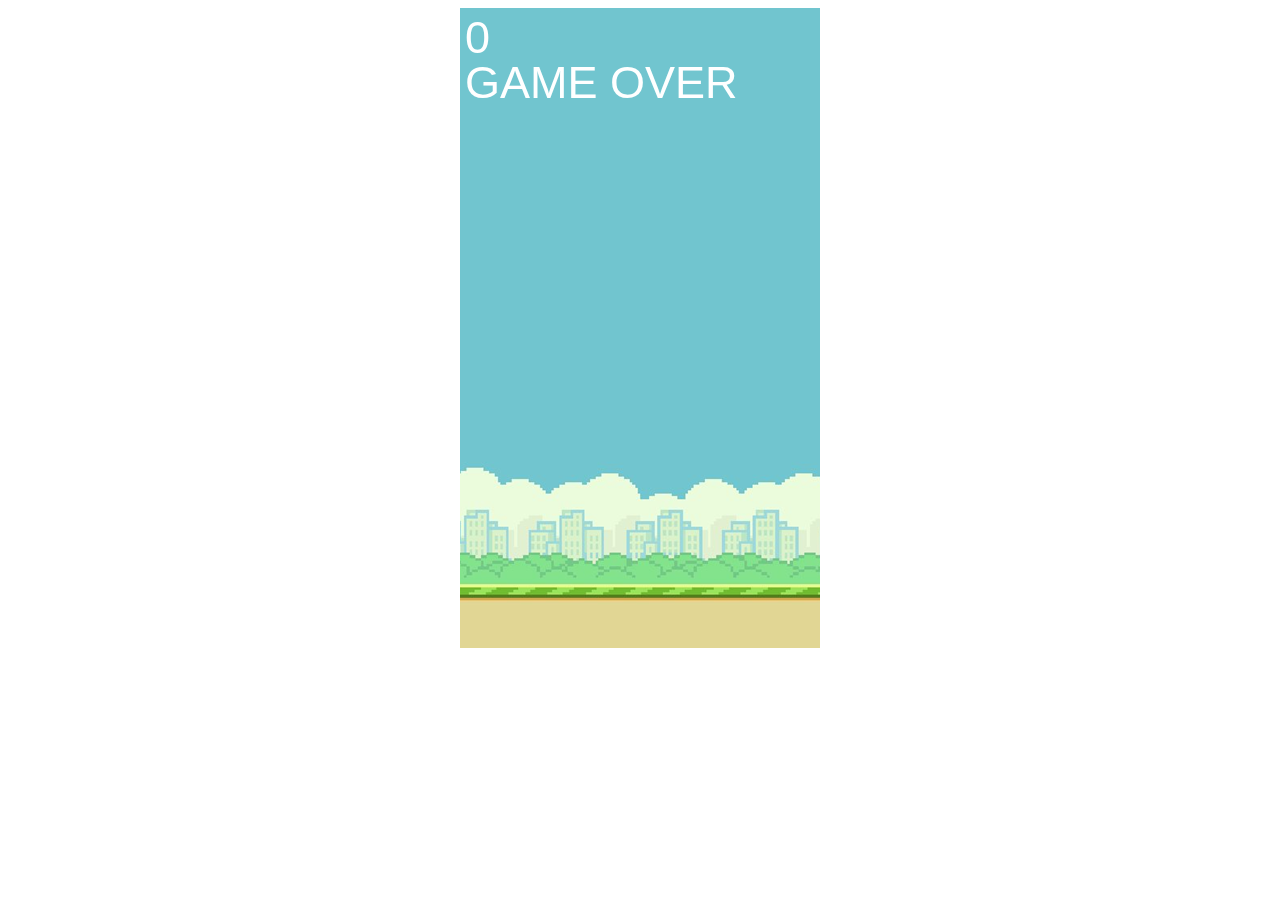
<file: bird.html>
<!DOCTYPE html>
<html>
    <head>
        <meta charset="UTF-8">
        <meta name="viewport", content="width=device-width, initial-scale=1.0">
        <title>Flappy Bird</title>
        <link rel="stylesheet" href="flappybird.css">
        <script src="flappybird.js"></script>
    </head>
    <body>
        <canvas id="board"></canvas>
    </body>
</html>
</file>
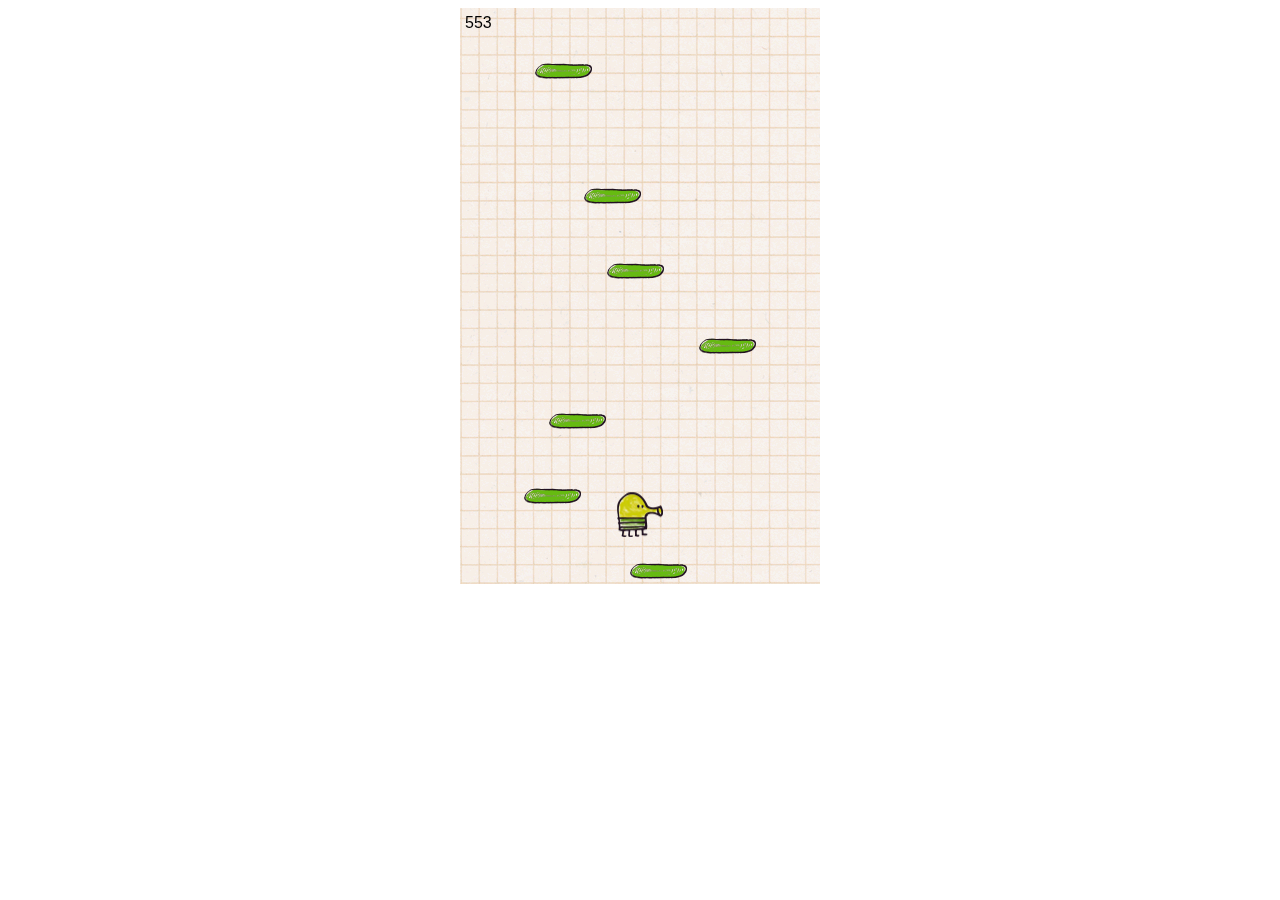
<file: jump.html>
<!DOCTYPE html>
<html>
    <head>
        <meta charset="UTF-8">
        <meta name="viewport", content="width=device-width, initial-scale=1.0">
        <title>Doodle Jump</title>
        <link rel="stylesheet" href="doodlejump.css">
        <script src="doodlejump.js"></script>
    </head>
    <body>
        <canvas id="board"></canvas>
    </body>
</html>
</file>
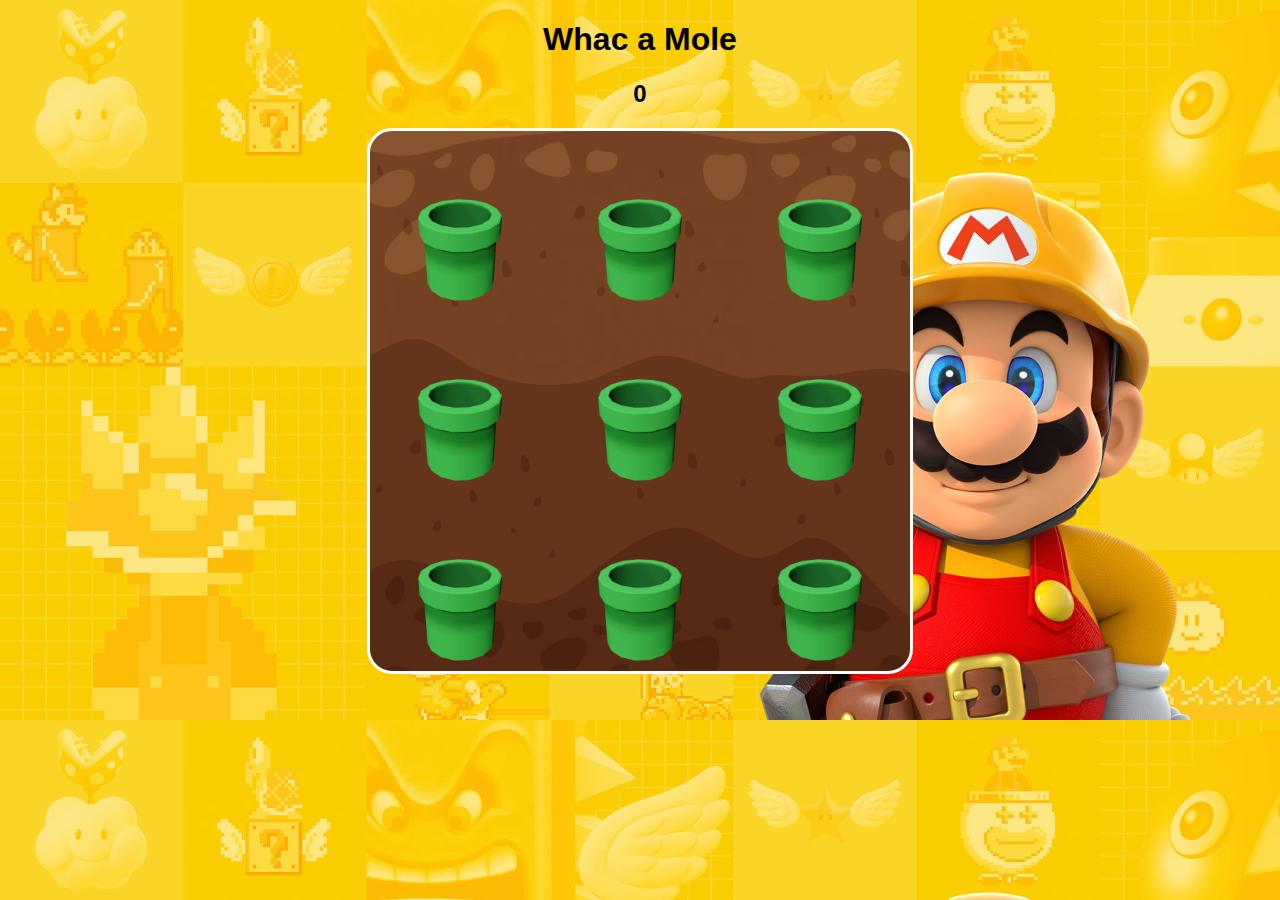
<file: mole.html>
<!DOCTYPE html>
<html lang="en">
<head>
    <meta charset="UTF-8">
    <meta name="viewport" content="width=device-width, initial-scale=1.0">
    <title>Whac a Mole</title>
    <link rel="stylesheet" href="mole.css">
    <script src="mole.js"></script>
</head>
<body>
    <h1>Whac a Mole</h1>
    <h2 id="score">0</h2>
    <!-- 3x3 -->
    <div id="board">
    </div>
</body>
</html>
</file>
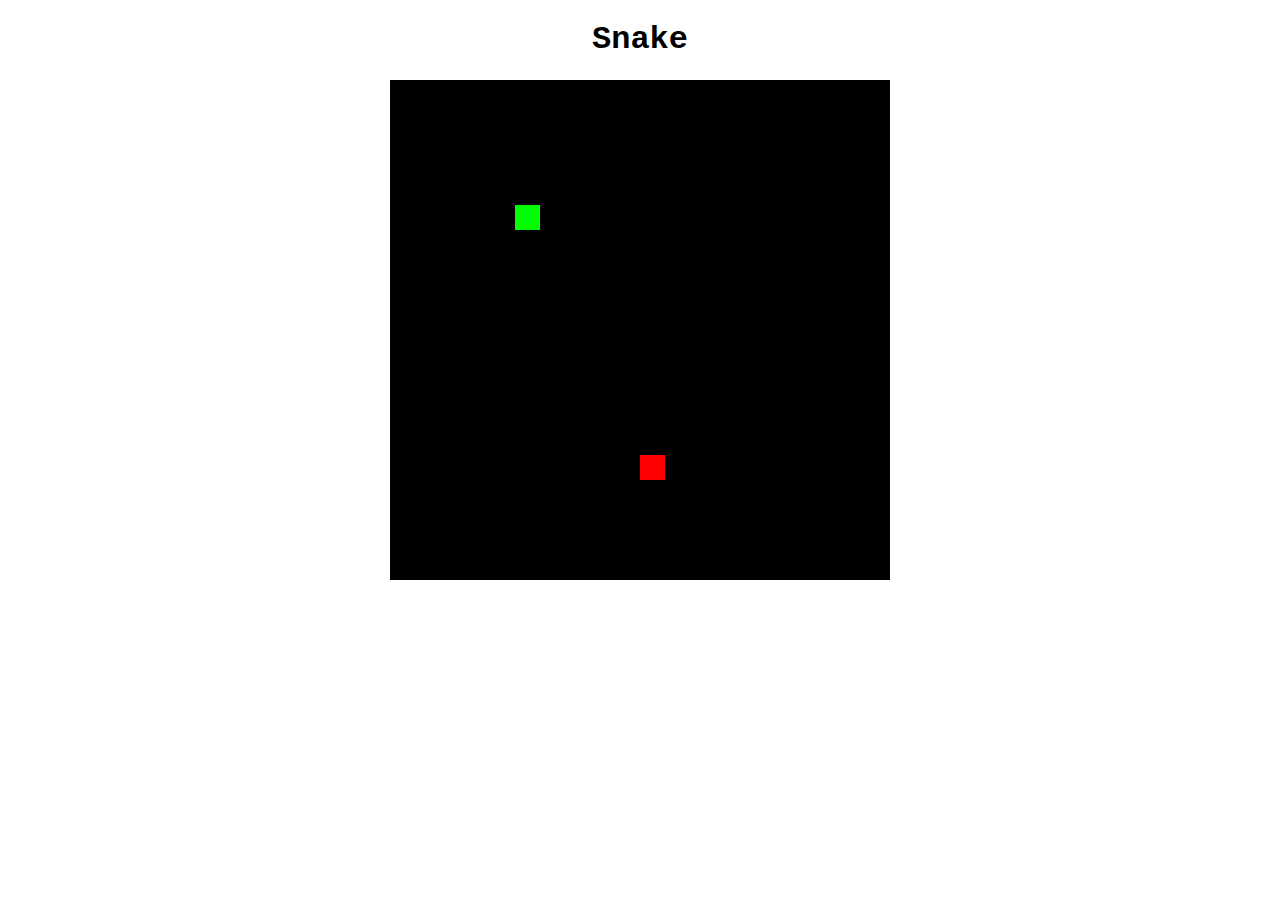
<file: snake.html>
<!DOCTYPE html>
<html>
    <head>
        <meta charset="UTF-8">
        <meta name="viewport", content="width=device-width, initial-scale=1.0">
        <title>Snake</title>
        <link rel="stylesheet" href="snake.css">
        <script src="snake.js"></script>
    </head>

    <body>
        <h1>Snake</h1>
        <canvas id="board"></canvas>
    </body>
</html>
</file>
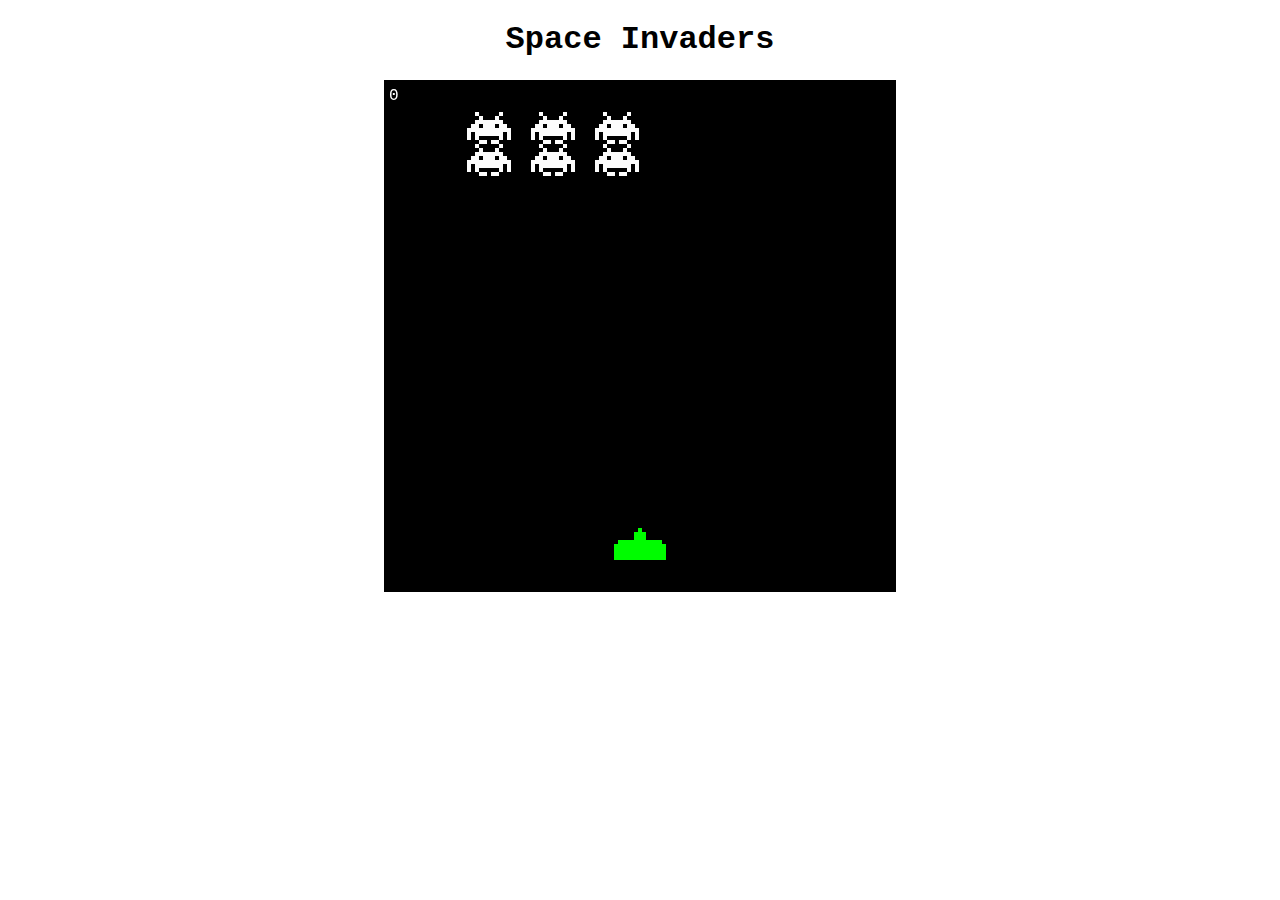
<file: space.html>
<!DOCTYPE html>
<html>
    <head>
        <meta charset="UTF-8">
        <meta name="viewport", content="width=device-width, initial-scale=1.0">
        <title>Space Invaders</title>
        <link rel="stylesheet" href="space.css">
        <script src="space.js"></script>
    </head>

    <body>
        <h1>Space Invaders</h1>
        <canvas id="board"></canvas>
    </body>
</html>
</file>
<file: flappybird.css>
body {
    font-family:'Courier New', Courier, monospace;
    text-align: center;
}

#board {
    /* background-color: skyblue; */
    background-image: url("./flappybirdbg.png");
}
</file>
<file: doodlejump.css>
body {
    text-align: center;
}

#board {
    /* background-color: green; */
    background-image: url("./doodlejumpbg.png");
}
</file>
<file: mole.css>
body {
    font-family: Arial, Helvetica, sans-serif;
    text-align: center;
    background: url("./mario-bg.jpg");
    background-size: cover;
}

#board {
    width: 540px;
    height: 540px;
    /* background-color: green; */

    margin: 0 auto;
    display: flex;
    flex-wrap: wrap;

    background: url("./soil.png");
    background-size: cover;
    border: 3px solid white;
    border-radius: 25px;
}

#board div {
    /* board = 540 x 540, divide into 3x3 tiles --> 180 x 180 per div */
    width: 180px; 
    height: 180px;
    background-image: url("./pipe.png");
    background-size: cover;
}

#board div img {
    /* all img tags inside tiles */
    width: 100px;
    height: 100px;

    user-select: none;
    -moz-user-select: none;
    -webkit-user-drag: none;
    -webkit-user-select: none;
    -ms-user-select: none;
}
</file>
<file: snake.css>
body {
    font-family: 'Courier New', Courier, monospace;
    text-align: center;
}
</file>
<file: space.css>
body {
    font-family:'Courier New', Courier, monospace;
    text-align: center;
}

#board {
    background-color: black;
}
</file>
